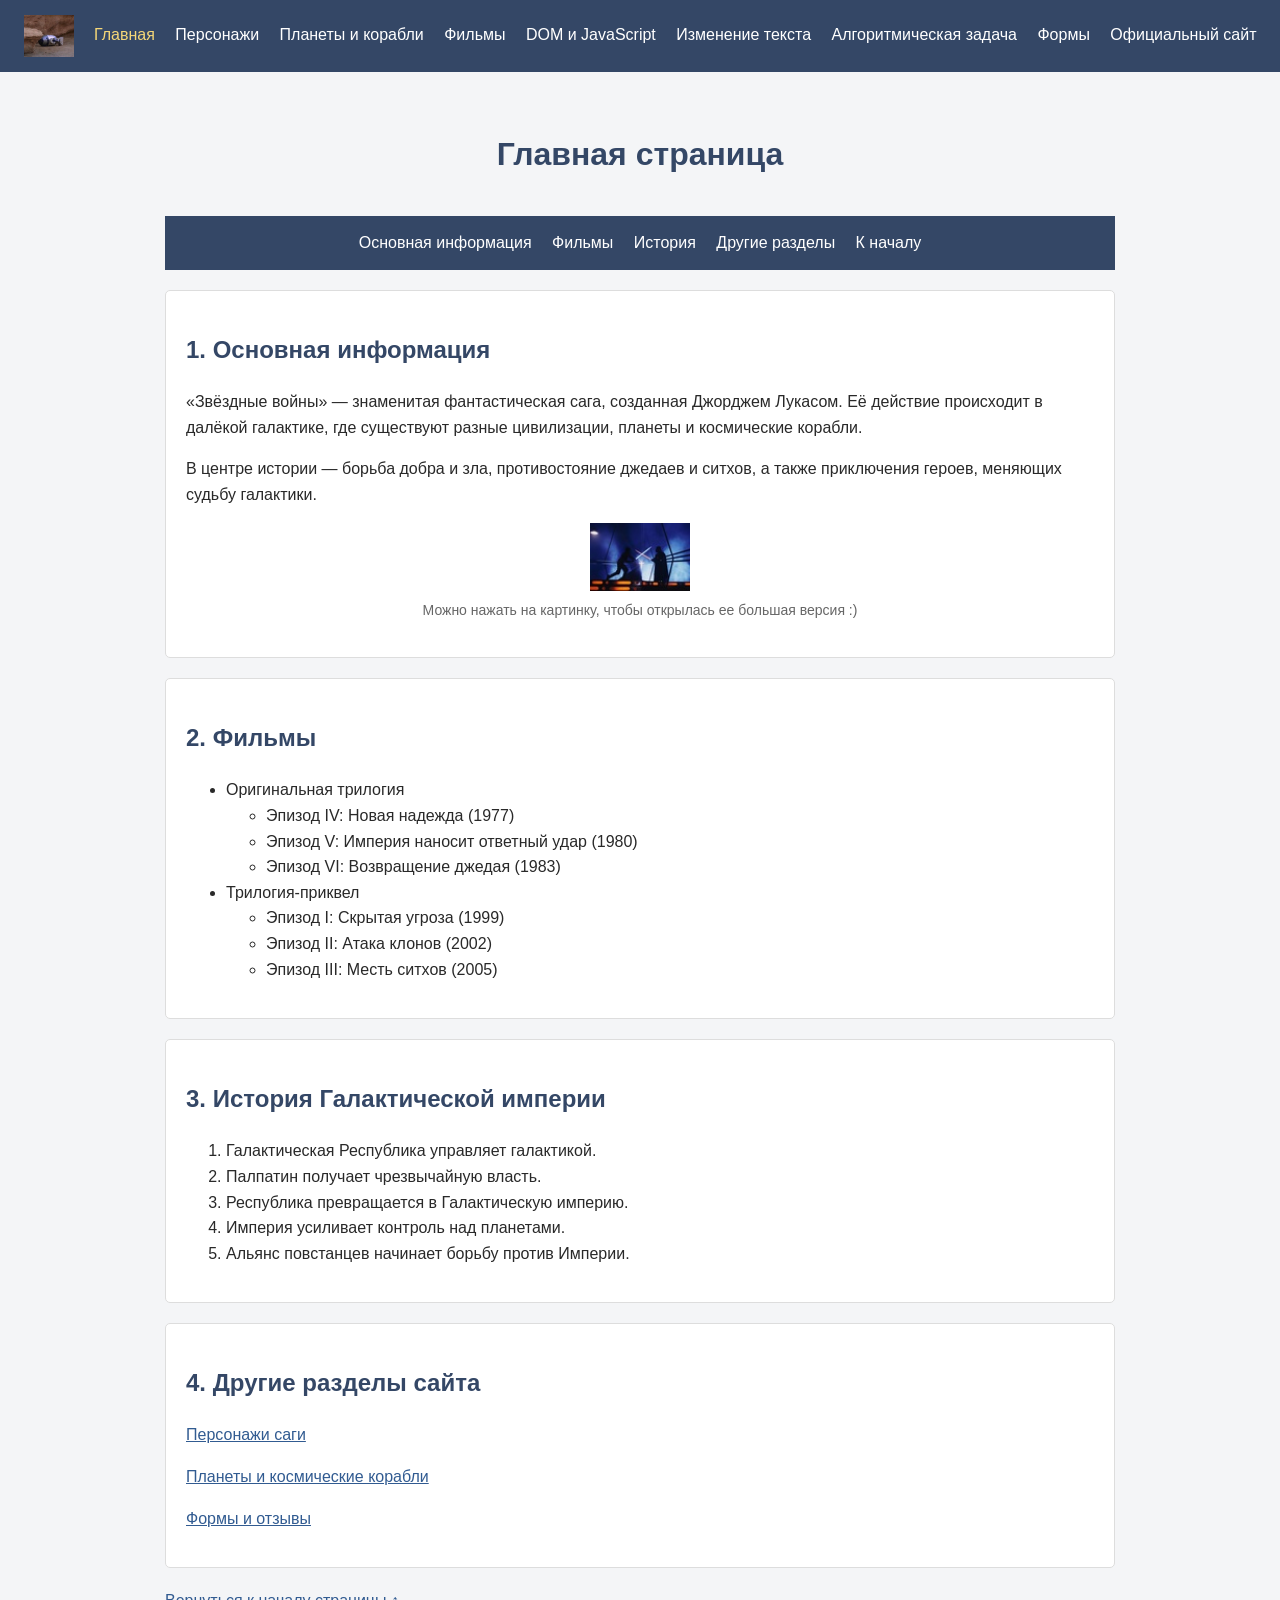
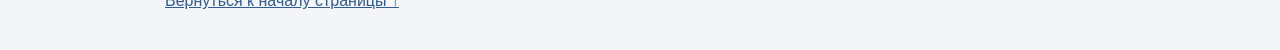
<file: index.html>
<!DOCTYPE html>
<html lang="ru">
<head>
    <meta charset="UTF-8">
    <meta name="viewport" content="width=device-width, initial-scale=1.0">
    <title>Главная страница</title>
    <link rel="stylesheet" href="style.css">
</head>
<body id="top">

    <nav aria-label="Основная навигация">
        <a href="index.html">
            <img src="images/r2.jpg" alt="Главная" width="50">
        </a>
        <a href="index.html" class="active">Главная</a>
        <a href="characters.html">Персонажи</a>
        <a href="planets.html">Планеты и корабли</a>
        <a href="#films">Фильмы</a>
        <a href="dom.html">DOM и JavaScript</a>
        <a href="dom-translation.html">Изменение текста</a>
        <a href="1013.html">Алгоритмическая задача</a>
        <a href="forms.html">Формы</a>
        <a href="https://www.starwars.com/"
           target="_blank" rel="noopener noreferrer">Официальный сайт</a>
    </nav>

    <main>
        <header class="page-header">
            <h1>Главная страница</h1>
        </header>

        <nav class="page-nav" aria-label="Навигация по странице">
            <a href="#info">Основная информация</a>
            <a href="#films">Фильмы</a>
            <a href="#history">История</a>
            <a href="#sections">Другие разделы</a>
            <a href="#top">К началу</a>
        </nav>

        <section id="info">
            <h2>1. Основная информация</h2>

            <p>
                «Звёздные войны» — знаменитая фантастическая сага,
                созданная Джорджем Лукасом. Её действие происходит
                в далёкой галактике, где существуют разные
                цивилизации, планеты и космические корабли.
            </p>

            <p>
                В центре истории — борьба добра и зла,
                противостояние джедаев и ситхов, а также
                приключения героев, меняющих судьбу галактики.
            </p>

            <figure>
                <a href="images/starwarsbig.jpg"
                   target="_blank" rel="noopener noreferrer">
                    <img src="images/starwarssmall.jpg"
                         alt="Звёздные войны" width="100">
                </a>
                <figcaption>
                    Можно нажать на картинку, чтобы открылась ее большая версия :)
                </figcaption>
            </figure>
        </section>

        <section id="films">
            <h2>2. Фильмы</h2>

            <ul>
                <li>Оригинальная трилогия
                    <ul>
                        <li>Эпизод IV: Новая надежда (1977)</li>
                        <li>Эпизод V: Империя наносит ответный удар (1980)</li>
                        <li>Эпизод VI: Возвращение джедая (1983)</li>
                    </ul>
                </li>
                <li>Трилогия-приквел
                    <ul>
                        <li>Эпизод I: Скрытая угроза (1999)</li>
                        <li>Эпизод II: Атака клонов (2002)</li>
                        <li>Эпизод III: Месть ситхов (2005)</li>
                    </ul>
                </li>
            </ul>
        </section>

        <section id="history">
            <h2>3. История Галактической империи</h2>

            <ol>
                <li>Галактическая Республика управляет галактикой.</li>
                <li>Палпатин получает чрезвычайную власть.</li>
                <li>Республика превращается в Галактическую империю.</li>
                <li>Империя усиливает контроль над планетами.</li>
                <li>Альянс повстанцев начинает борьбу против Империи.</li>
            </ol>
        </section>

        <section id="sections">
            <h2>4. Другие разделы сайта</h2>

            <p><a href="characters.html">Персонажи саги</a></p>
            <p><a href="planets.html">Планеты и космические корабли</a></p>
            <p><a href="forms.html">Формы и отзывы</a></p>
        </section>

        <p><a href="#top">Вернуться к началу страницы ↑</a></p>
    </main>

</body>
</html>
</file>
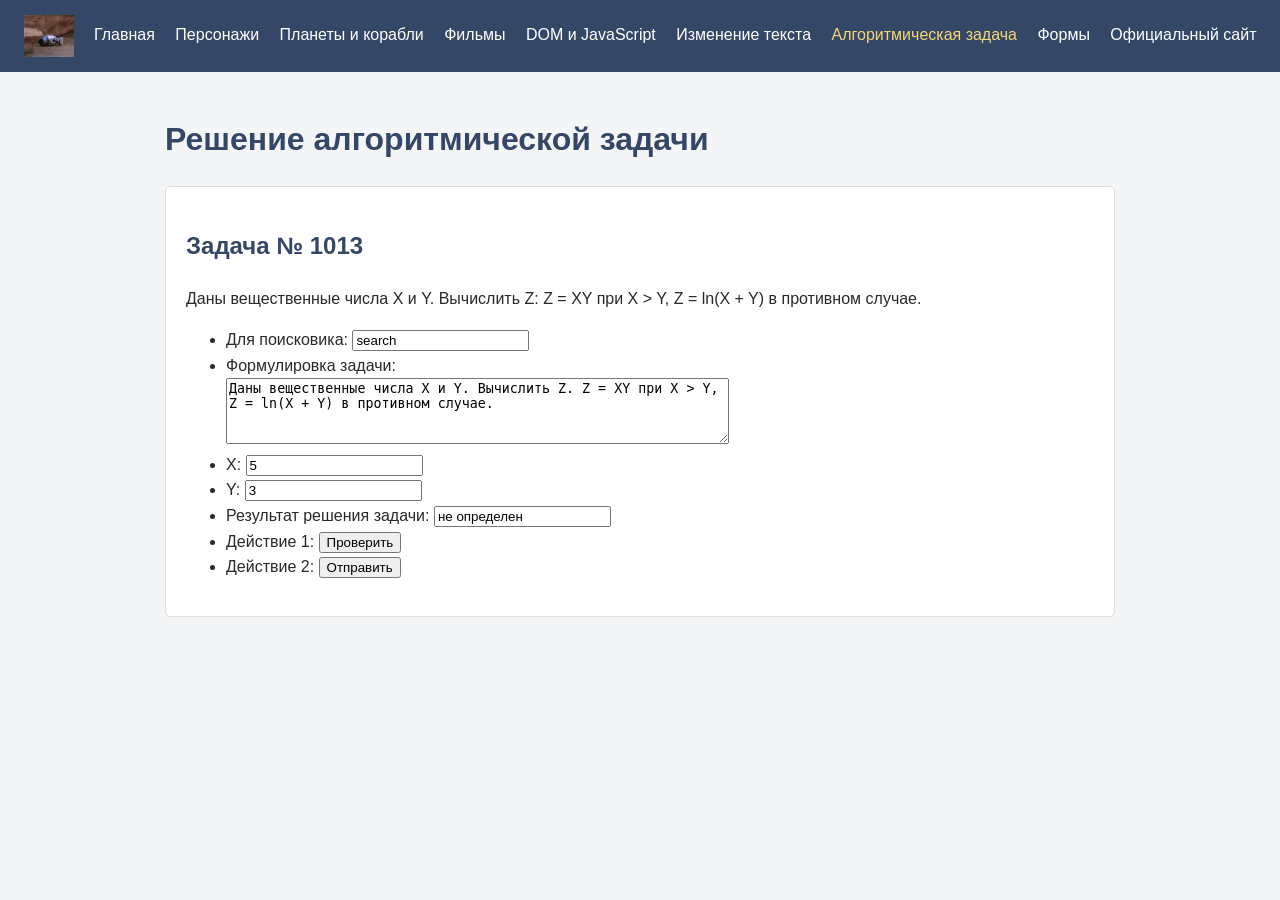
<file: 1013.html>
<DOCTYPE html>
<html lang="ru">
<head>
    <meta charset="UTF-8">
    <meta name="viewport" content="width=device-width, initial-scale=1.0">
    <title>Решение алгоритмической задачи</title>
    <link rel="stylesheet" href="style.css">
</head>

<body id="top">
    <nav>
        <a href="index.html"><img src="images/r2.jpg" alt="Главная" width="50"></a>
        <a href="index.html">Главная</a>
        <a href="characters.html">Персонажи</a>
        <a href="planets.html">Планеты и корабли</a>
        <a href="index.html#films">Фильмы</a>
        <a href="dom.html">DOM и JavaScript</a>
        <a href="dom-translation.html">Изменение текста</a>
        <a href="1013.html" class="active">Алгоритмическая задача</a>
        <a href="forms.html">Формы</a>
        <a href="https://www.starwars.com/" target="_blank" rel="noopener noreferrer">Официальный сайт</a>
    </nav>

    <main>
        <h1>Решение алгоритмической задачи</h1>

        <section>
            <h2>Задача № 1013</h2>

            <p name="formulation">
                Даны вещественные числа X и Y. Вычислить Z:
                Z = XY при X &gt; Y, Z = ln(X + Y) в противном случае.
            </p>

            <form action="https://www.bing.com/search?"
                  id="UserEnter" name="UserEnter" target="_blank">

                <ul>
                    <li>
                        Для поисковика:
                        <input name="q" value="search">
                    </li>

                    <li>
                        Формулировка задачи:
                        <br>
                        <textarea cols="60" rows="4" id="task"
                            name="formulation">Даны вещественные числа X и Y. Вычислить Z. Z = XY при X > Y, Z = ln(X + Y) в противном случае.</textarea>
                    </li>

                    <li>
                        X:
                        <input id="x" name="x" type="number"
                            step="any" value="5" required>
                    </li>

                    <li>
                        Y:
                        <input id="y" name="y" type="number"
                            step="any" value="3" required>
                    </li>

                    <li>
                        Результат решения задачи:
                        <input id="result" name="result"
                            value="не определен" readonly>
                    </li>

                    <li>
                        Действие 1:
                        <input id="verify" type="button" value="Проверить">
                    </li>

                    <li>
                        Действие 2:
                        <input id="send" type="submit" value="Отправить">
                    </li>
                </ul>
            </form>
        </section>
    </main>

    <script src="1013.js"></script>
</body>
</html>
</file>
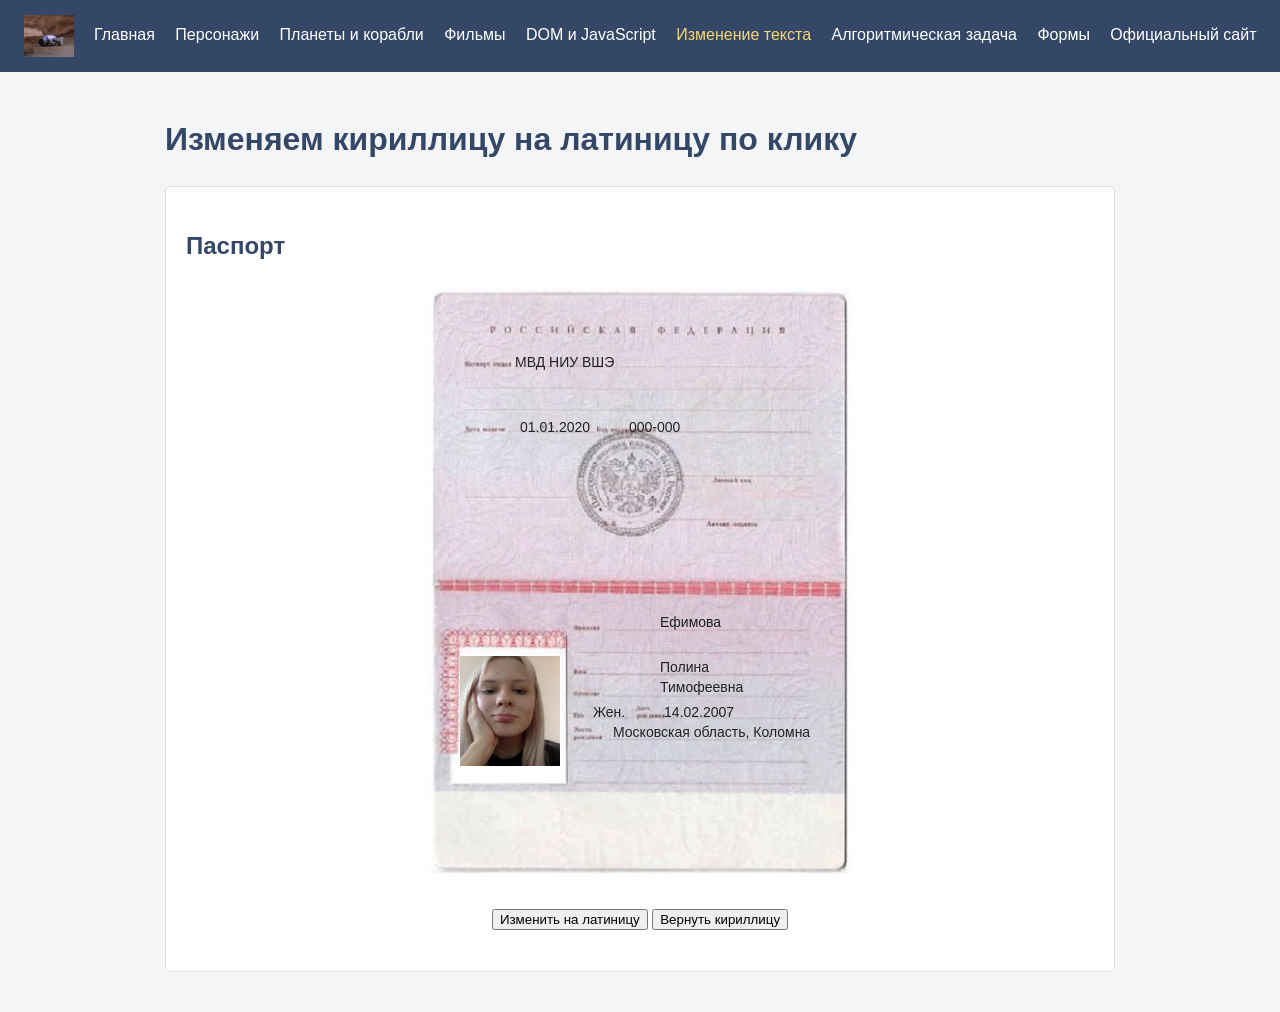
<file: dom-translation.html>
<!DOCTYPE html>
<html lang="ru">
<head>
    <meta charset="UTF-8">
    <meta name="viewport" content="width=device-width, initial-scale=1.0">
    <title>Изменяем кириллицу на латиницу по клику</title>
    <link rel="stylesheet" href="style.css">

    <style>
        .passport {
            position: relative;
            width: 430px;
            height: 600px;
            max-width: 100%;
            margin: 20px auto;
            background: url("images/passport.jpg") no-repeat center;
            background-size: 100% 100%;
            color: #222;
            font-size: 14px;
        }

        .passport div { position: absolute; }
        .vid { left: 90px; top: 65px; }
        .date_vid { left: 95px; top: 130px; }
        .fam { left: 235px; top: 325px; }
        .imya { left: 235px; top: 370px; }
        .otc { left: 235px; top: 390px; }
        .date { left: 168px; top: 415px; }
        .place { left: 188px; top: 435px; }
        .img { left: 35px; top: 370px; }

        .img img {
            width: 100px;
            height: 110px;
            object-fit: cover;
        }

        .controls {
            text-align: center;
            margin: 20px;
        }
    </style>
</head>

<body id="top">
    <nav>
        <a href="index.html"><img src="images/r2.jpg" alt="Главная" width="50"></a>
        <a href="index.html">Главная</a>
        <a href="characters.html">Персонажи</a>
        <a href="planets.html">Планеты и корабли</a>
        <a href="index.html#films">Фильмы</a>
        <a href="dom.html">DOM и JavaScript</a>
        <a href="dom-translation.html" class="active">Изменение текста</a>
        <a href="1013.html">Алгоритмическая задача</a>
        <a href="forms.html">Формы</a>
        <a href="https://www.starwars.com/" target="_blank" rel="noopener noreferrer">Официальный сайт</a>
    </nav>

    <main>
        <h1>Изменяем кириллицу на латиницу по клику</h1>

        <section>
            <h2>Паспорт</h2>

            <div class="passport">
                <div class="vid" id="vid">МВД НИУ ВШЭ</div>
                <div class="date_vid">01.01.2020&nbsp;&nbsp;&nbsp;&nbsp;&nbsp;&nbsp;&nbsp;&nbsp;&nbsp;&nbsp;000-000</div>
                <div class="fam" id="fam">Ефимова</div>
                <div class="imya" id="imya">Полина</div>
                <div class="otc" id="otc">Тимофеевна</div>
                <div class="date" id="date">Жен. &nbsp;&nbsp;&nbsp;&nbsp;&nbsp;&nbsp;&nbsp;&nbsp; 14.02.2007</div>
                <div class="place" id="place">Московская область, Коломна</div>
                <div class="img">
                    <img src="images/me.jpg" alt="Фото">
                </div>
            </div>
            <div class="controls">
               <button onclick="changeText()">Изменить на латиницу</button>
               <button onclick="returnText()">Вернуть кириллицу</button>
          </div>
            </div>
        </section>
    </main>

    <script src="dom-translation.js"></script>
</body>
</html>
</file>
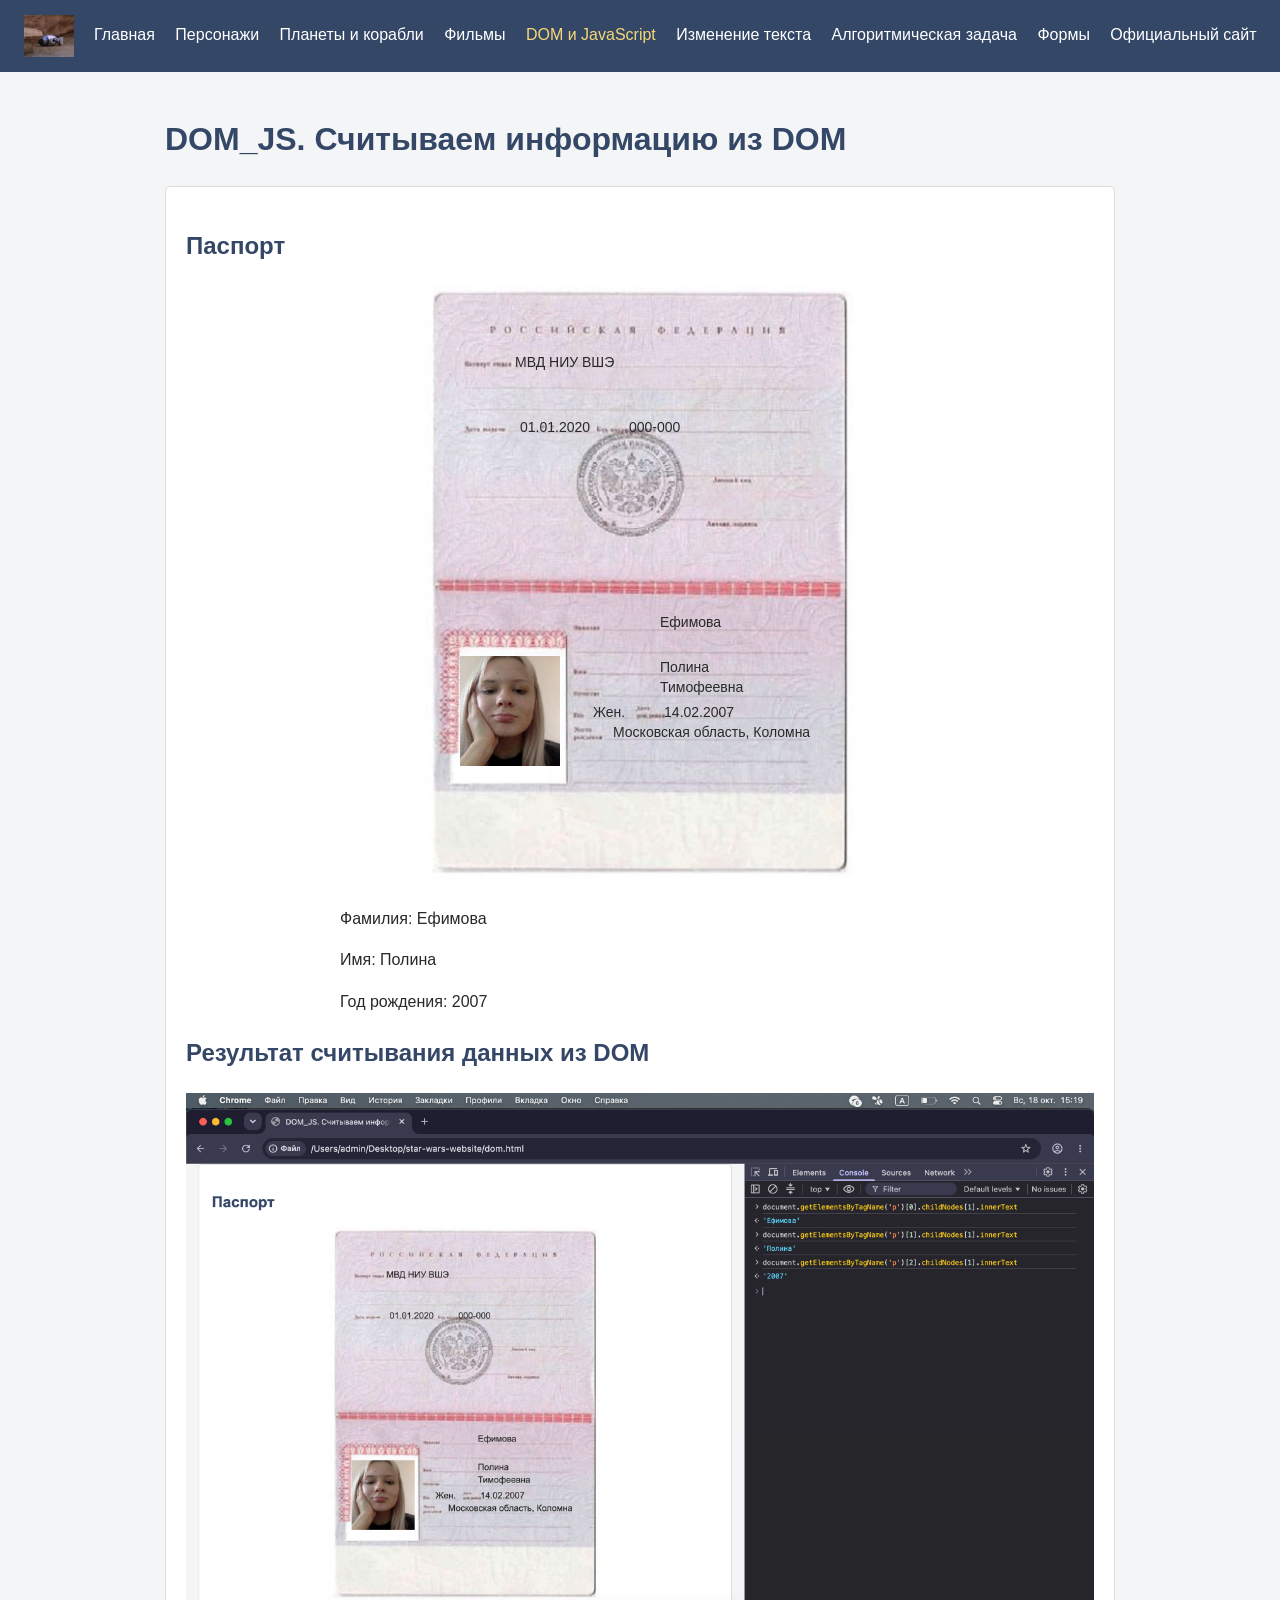
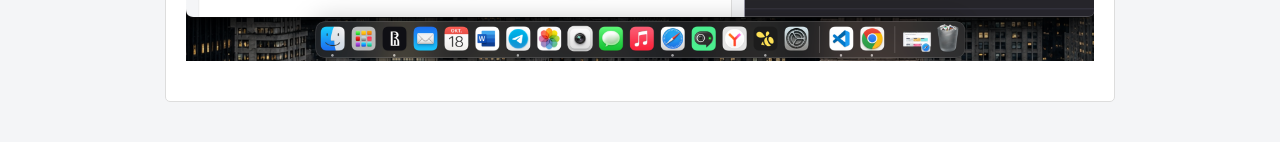
<file: dom.html>
<!DOCTYPE html>
<html lang="ru">
<head>
    <meta charset="UTF-8">
    <meta name="viewport" content="width=device-width, initial-scale=1.0">
    <title>DOM_JS. Считываем информацию из DOM</title>
    <link rel="stylesheet" href="style.css">

    <style>
        .passport {
            position: relative;
            width: 430px;
            height: 600px;
            max-width: 100%;
            margin: 20px auto;
            background: url("images/passport.jpg") center / 100% 100% no-repeat;
            font-size: 14px;
        }
        .passport div { position: absolute; }
        .vid { left: 90px; top: 65px; }
        .date_vid { left: 95px; top: 130px; }
        .fam { left: 235px; top: 325px; }
        .imya { left: 235px; top: 370px; }
        .otc { left: 235px; top: 390px; }
        .date { left: 168px; top: 415px; }
        .place { left: 188px; top: 435px; }
        .img { left: 35px; top: 370px; }

        .img img {
            width: 100px;
            height: 110px;
            object-fit: cover;
        }

        .passport-data {
            max-width: 600px;
            margin: 20px auto;
        }

        .result {
            display: block;
            max-width: 100%;
            height: auto;
            margin: 20px auto;
        }
    </style>
</head>

<body id="top">
    <nav>
        <a href="index.html"><img src="images/r2.jpg" alt="Главная" width="50"></a>
        <a href="index.html">Главная</a>
        <a href="characters.html">Персонажи</a>
        <a href="planets.html">Планеты и корабли</a>
        <a href="index.html#films">Фильмы</a>
        <a href="dom.html" class="active">DOM и JavaScript</a>
        <a href="dom-translation.html">Изменение текста</a>
        <a href="1013.html">Алгоритмическая задача</a>
        <a href="forms.html">Формы</a>
        <a href="https://www.starwars.com/" target="_blank" rel="noopener noreferrer">Официальный сайт</a>
    </nav>

    <main>
        <h1>DOM_JS. Считываем информацию из DOM</h1>
        <section>
            <h2>Паспорт</h2>

            <div class="passport">
                <div class="vid">МВД НИУ ВШЭ</div>
                <div class="date_vid">01.01.2020&nbsp;&nbsp;&nbsp;&nbsp;&nbsp;&nbsp;&nbsp;&nbsp;&nbsp;&nbsp;000-000</div>
                <div class="fam">Ефимова</div>
                <div class="imya">Полина</div>
                <div class="otc">Тимофеевна</div>
                <div class="date">Жен. &nbsp;&nbsp;&nbsp;&nbsp;&nbsp;&nbsp;&nbsp;&nbsp; 14.02.2007</div>
                <div class="place">Московская область, Коломна</div>
                <div class="img">
                    <img src="images/me.jpg" alt="Фото">
                </div>
            </div>

            <div class="passport-data">
                <p>Фамилия: <span>Ефимова</span></p>
                <p>Имя: <span>Полина</span></p>
                <p>Год рождения: <span>2007</span></p>
            </div>
            <h2>Результат считывания данных из DOM</h2>
            <img class="result" src="images/result.png" alt="Скриншот считывания данных из DOM">
        </section>
    </main>
</body>
</html>
</file>
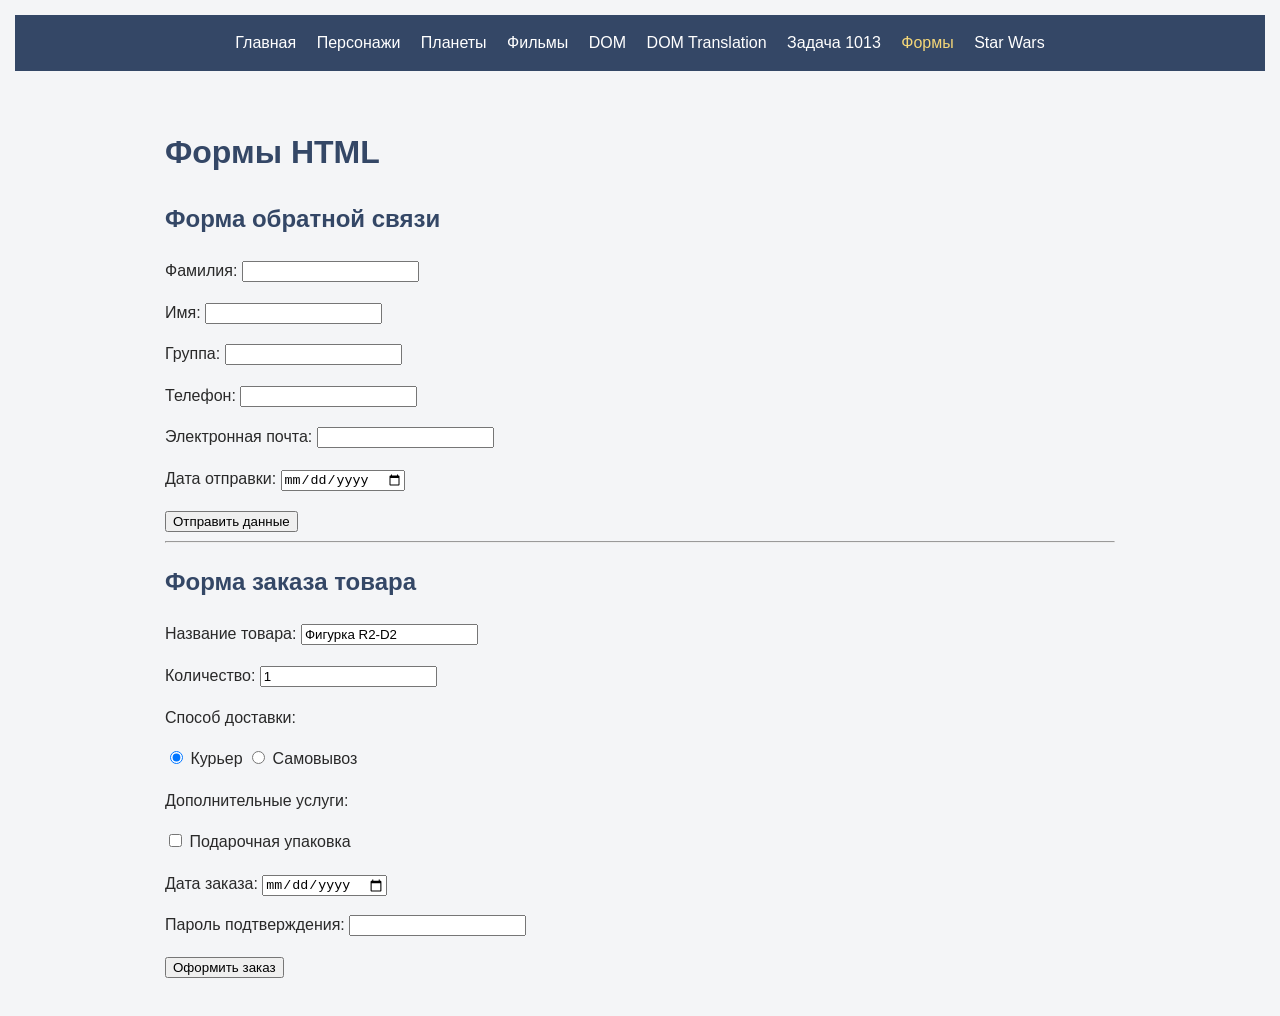
<file: forms.html>
<!DOCTYPE html>
<html lang="ru">
<head>
    <meta charset="UTF-8">
    <meta name="viewport" content="width=device-width, initial-scale=1.0">
    <title>Формы</title>
    <link rel="stylesheet" href="style.css">
</head>
<body>

<header>
    <nav>
        <a href="index.html">Главная</a>
        <a href="characters.html">Персонажи</a>
        <a href="planets.html">Планеты</a>
        <a href="index.html#films">Фильмы</a>
        <a href="dom.html">DOM</a>
        <a href="dom-translation.html">DOM Translation</a>
        <a href="1013.html">Задача 1013</a>
        <a href="forms.html" class="active">Формы</a>
        <a href="https://www.starwars.com/" target="_blank" rel="noopener noreferrer">Star Wars</a>
    </nav>
</header>

<main>
    <h1>Формы HTML</h1>

    <h2>Форма обратной связи</h2>

    <form action="https://httpbin.org/post" method="post">
        <p>
            <label for="surname">Фамилия:</label>
            <input type="text" id="surname" name="surname" required>
        </p>

        <p>
            <label for="firstname">Имя:</label>
            <input type="text" id="firstname" name="firstname" required>
        </p>

        <p>
            <label for="group">Группа:</label>
            <input type="text" id="group" name="group" required>
        </p>

        <p>
            <label for="phone">Телефон:</label>
            <input type="tel" id="phone" name="phone" required>
        </p>

        <p>
            <label for="email">Электронная почта:</label>
            <input type="email" id="email" name="email" required>
        </p>

        <p>
            <label for="send_date">Дата отправки:</label>
            <input type="date" id="send_date" name="send_date" required>
        </p>

        <button type="submit">Отправить данные</button>
    </form>

    <hr>

    <h2>Форма заказа товара</h2>

    <form action="https://httpbin.org/post" method="post">
        <p>
            <label for="product">Название товара:</label>
            <input type="text" id="product" name="product" value="Фигурка R2-D2" required>
        </p>

        <p>
            <label for="quantity">Количество:</label>
            <input type="number" id="quantity" name="quantity" min="1" value="1" required>
        </p>

        <p>Способ доставки:</p>
        <label>
            <input type="radio" name="delivery" value="courier" checked>
            Курьер
        </label>
        <label>
            <input type="radio" name="delivery" value="pickup">
            Самовывоз
        </label>

        <p>Дополнительные услуги:</p>
        <label>
            <input type="checkbox" name="gift_wrap" value="yes">
            Подарочная упаковка
        </label>

        <p>
            <label for="order_date">Дата заказа:</label>
            <input type="date" id="order_date" name="order_date" required>
        </p>

        <p>
            <label for="password">Пароль подтверждения:</label>
            <input type="password" id="password" name="password" required>
        </p>

        <input type="hidden" name="form_type" value="order">

        <p>
            <button type="submit">Оформить заказ</button>
        </p>
    </form>
</main>

</body>
</html>
</file>
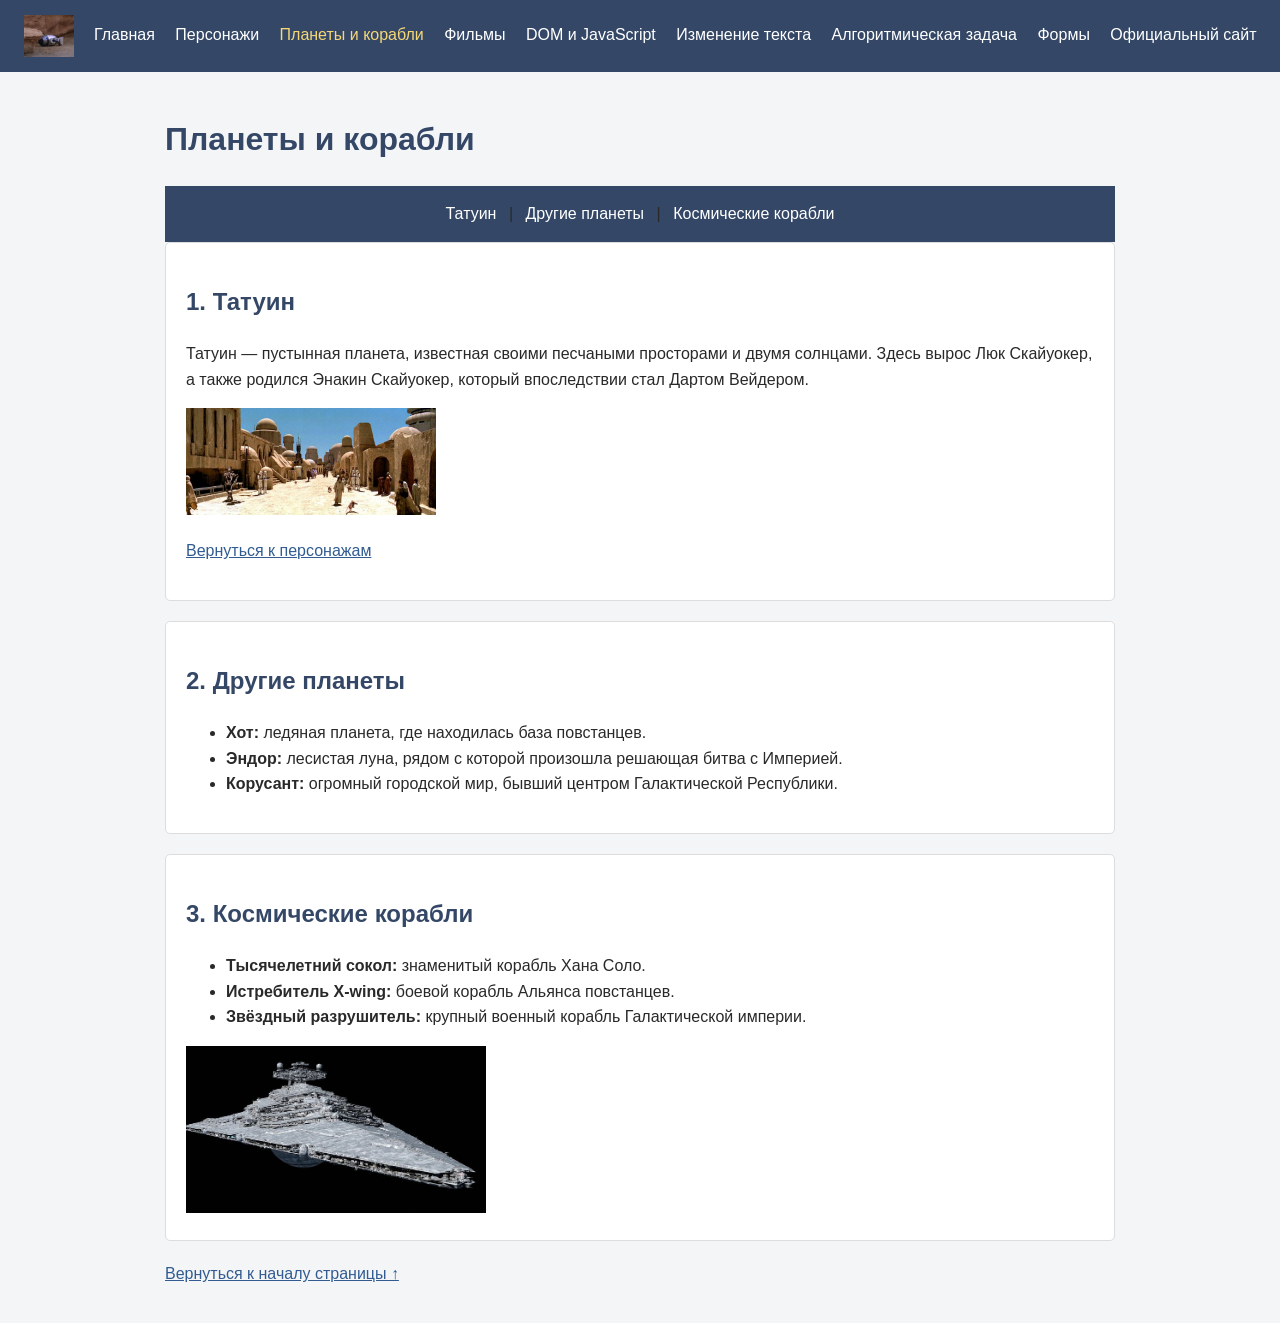
<file: planets.html>
<!DOCTYPE html>
<html lang="ru">
<head>
    <meta charset="UTF-8">
    <meta name="viewport" content="width=device-width, initial-scale=1.0">
    <title>Планеты и корабли — Звёздные войны</title>
    <link rel="stylesheet" href="style.css">
</head>
<body id="top">
    <nav>
        <a href="index.html"><img src="images/r2.jpg" alt="Главная" width="50"></a>
        <a href="index.html">Главная</a>
        <a href="characters.html">Персонажи</a>
        <a href="planets.html" class="active">Планеты и корабли</a>
        <a href="index.html#films">Фильмы</a>
        <a href="dom.html">DOM и JavaScript</a>
        <a href="dom-translation.html">Изменение текста</a>
        <a href="1013.html">Алгоритмическая задача</a>
        <a href="forms.html">Формы</a>
        <a href="https://www.starwars.com/" target="_blank" rel="noopener noreferrer">Официальный сайт</a>
    </nav>
    <main>
        <h1>Планеты и корабли</h1>
        <nav>
            <a href="#tatooine">Татуин</a> |
            <a href="#planets">Другие планеты</a> |
            <a href="#ships">Космические корабли</a> 
        </nav>
        <section id="tatooine">
            <h2>1. Татуин</h2>
            <p>Татуин — пустынная планета, известная своими песчаными просторами и двумя солнцами. Здесь вырос Люк Скайуокер, а также родился Энакин Скайуокер, который впоследствии стал Дартом Вейдером.</p>
            <img src="images/tat2.jpg" alt="Планета Татуин" width="250">
            <p><a href="characters.html">Вернуться к персонажам</a></p>
        </section>
        <section id="planets">
            <h2>2. Другие планеты</h2>
            <ul>
                <li><strong>Хот:</strong> ледяная планета, где находилась база повстанцев.</li>
                <li><strong>Эндор:</strong> лесистая луна, рядом с которой произошла решающая битва с Империей.</li>
                <li><strong>Корусант:</strong> огромный городской мир, бывший центром Галактической Республики.</li>
            </ul>
        </section>
        <section id="ships">
            <h2>3. Космические корабли</h2>
            <ul>
                <li><strong>Тысячелетний сокол:</strong> знаменитый корабль Хана Соло.</li>
                <li><strong>Истребитель X-wing:</strong> боевой корабль Альянса повстанцев.</li>
                <li><strong>Звёздный разрушитель:</strong> крупный военный корабль Галактической империи.</li>
            </ul>
            <img src="images/ship.jpg" alt="Космический корабль из «Звёздных войн»" width="300">
        </section>
        <p><a href="#top">Вернуться к началу страницы ↑</a></p>
    </main>
</body>
</html
</file>
<file: style.css>
body {
    margin: 0;
    background: #f4f5f7;
    color: #292929;
    font-family: Arial, sans-serif;
    line-height: 1.6;
}

header, footer {
    padding: 15px;
    text-align: center;
}

h1, h2, h3 {
    color: #344766;
}

nav {
    padding: 10px;
    background: #344766;
    text-align: center;
}

nav a {
    display: inline-block;
    margin: 5px 8px;
    color: white;
    text-decoration: none;
}

nav a:hover,
nav a.active,
.page-nav a:hover {
    color: #f5d778;
}

nav img {
    vertical-align: middle;
}

main {
    max-width: 950px;
    margin: auto;
    padding: 20px;
}

section {
    margin-bottom: 20px;
    padding: 20px;
    background: white;
    border: 1px solid #ddd;
    border-radius: 5px;
}

a {
    color: #315b91;
}

a:hover {
    color: #8a6720;
}

figure {
    text-align: center;
}

figcaption {
    color: #666;
    font-size: 14px;
}

table {
    width: 100%;
    margin: 15px 0;
    border-collapse: collapse;
    background: white;
}

table.background {
    background: url("images/background.jpg") center / cover;
}

th, td {
    padding: 12px;
    border: 1px solid #ccc;
    text-align: left;
    vertical-align: top;
}

th {
    background: #e5eaf1;
    color: #344766;
}

td img {
    width: 110px;
    max-width: 100%;
    height: auto;
}

table.background td {
    background: rgba(255, 255, 255, 0.45);
}

.back {
    display: inline-block;
    margin-top: 10px;
}

.page-header {
    text-align: center;
}

.page-nav {
    margin-bottom: 20px;
    padding: 10px;
    background: #344766;
}

.page-nav a {
    display: inline-block;
    margin: 4px 8px;
    color: white;
}
</file>
